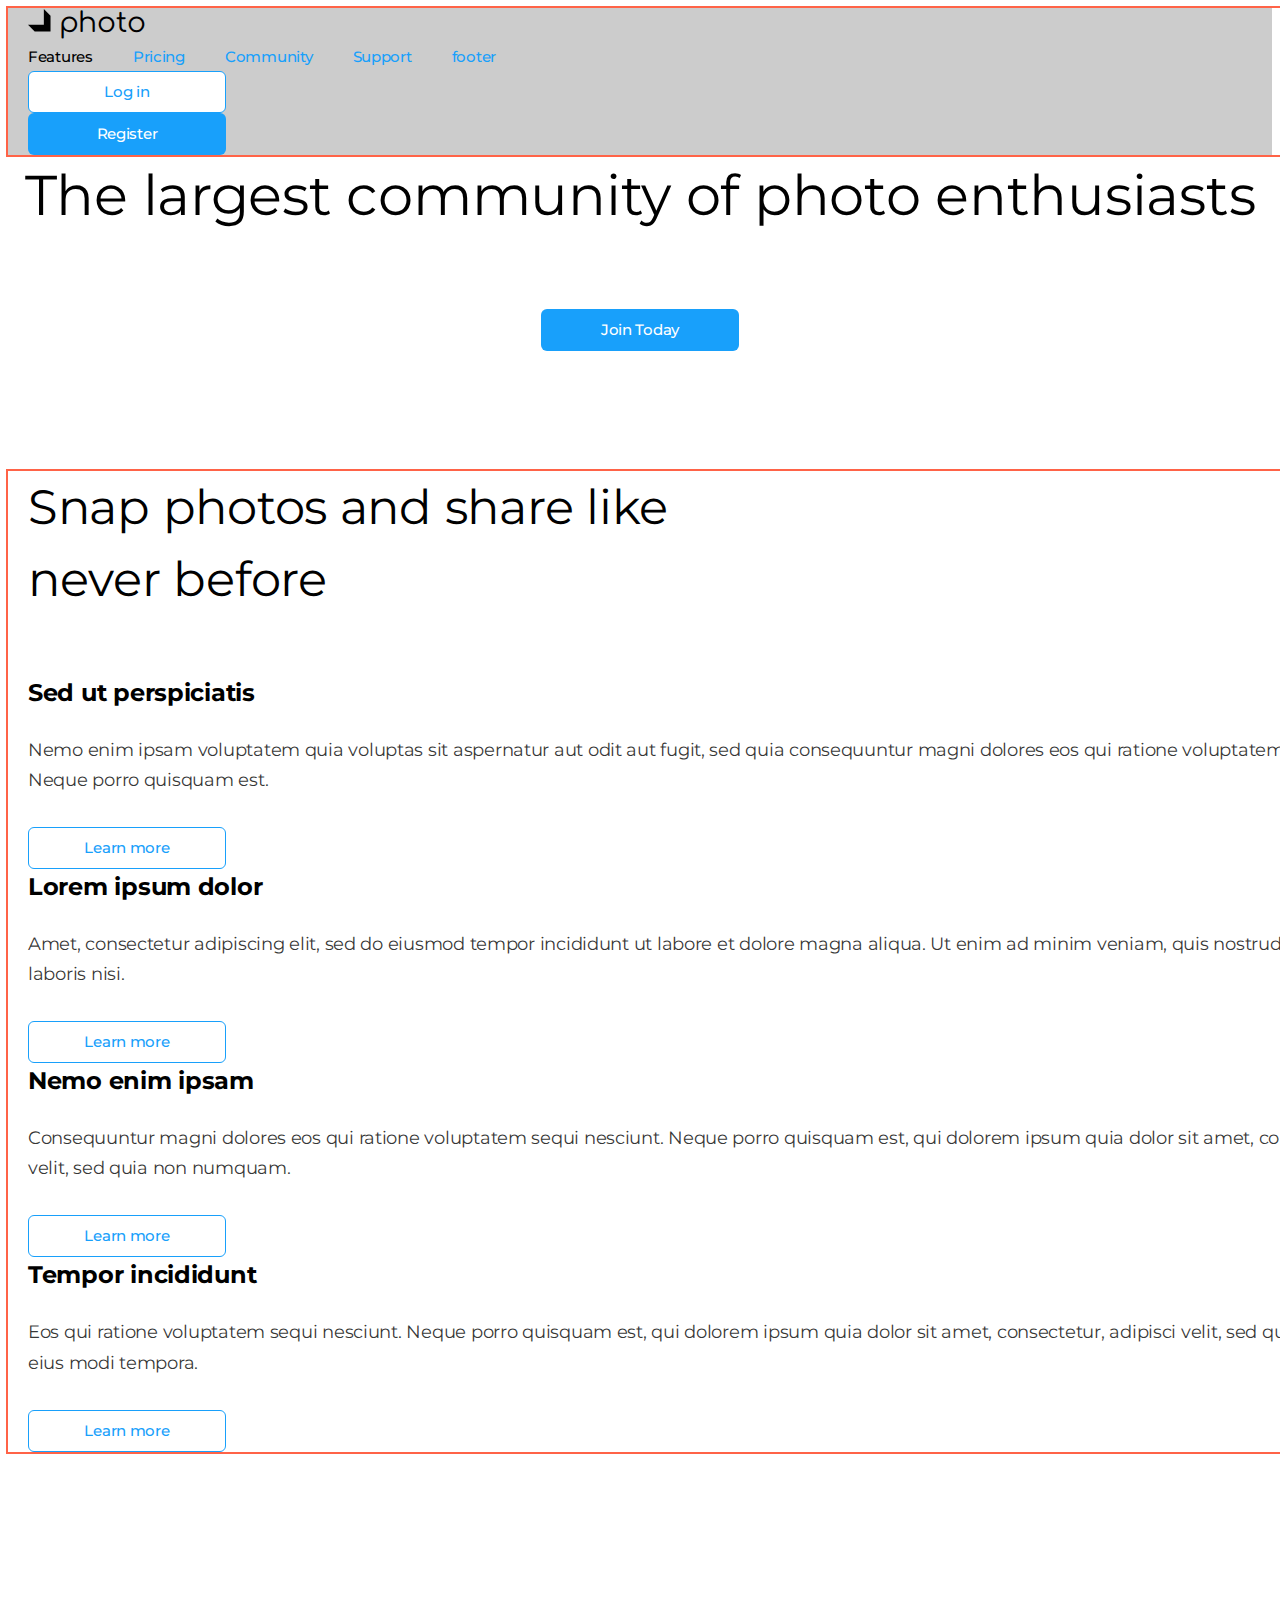
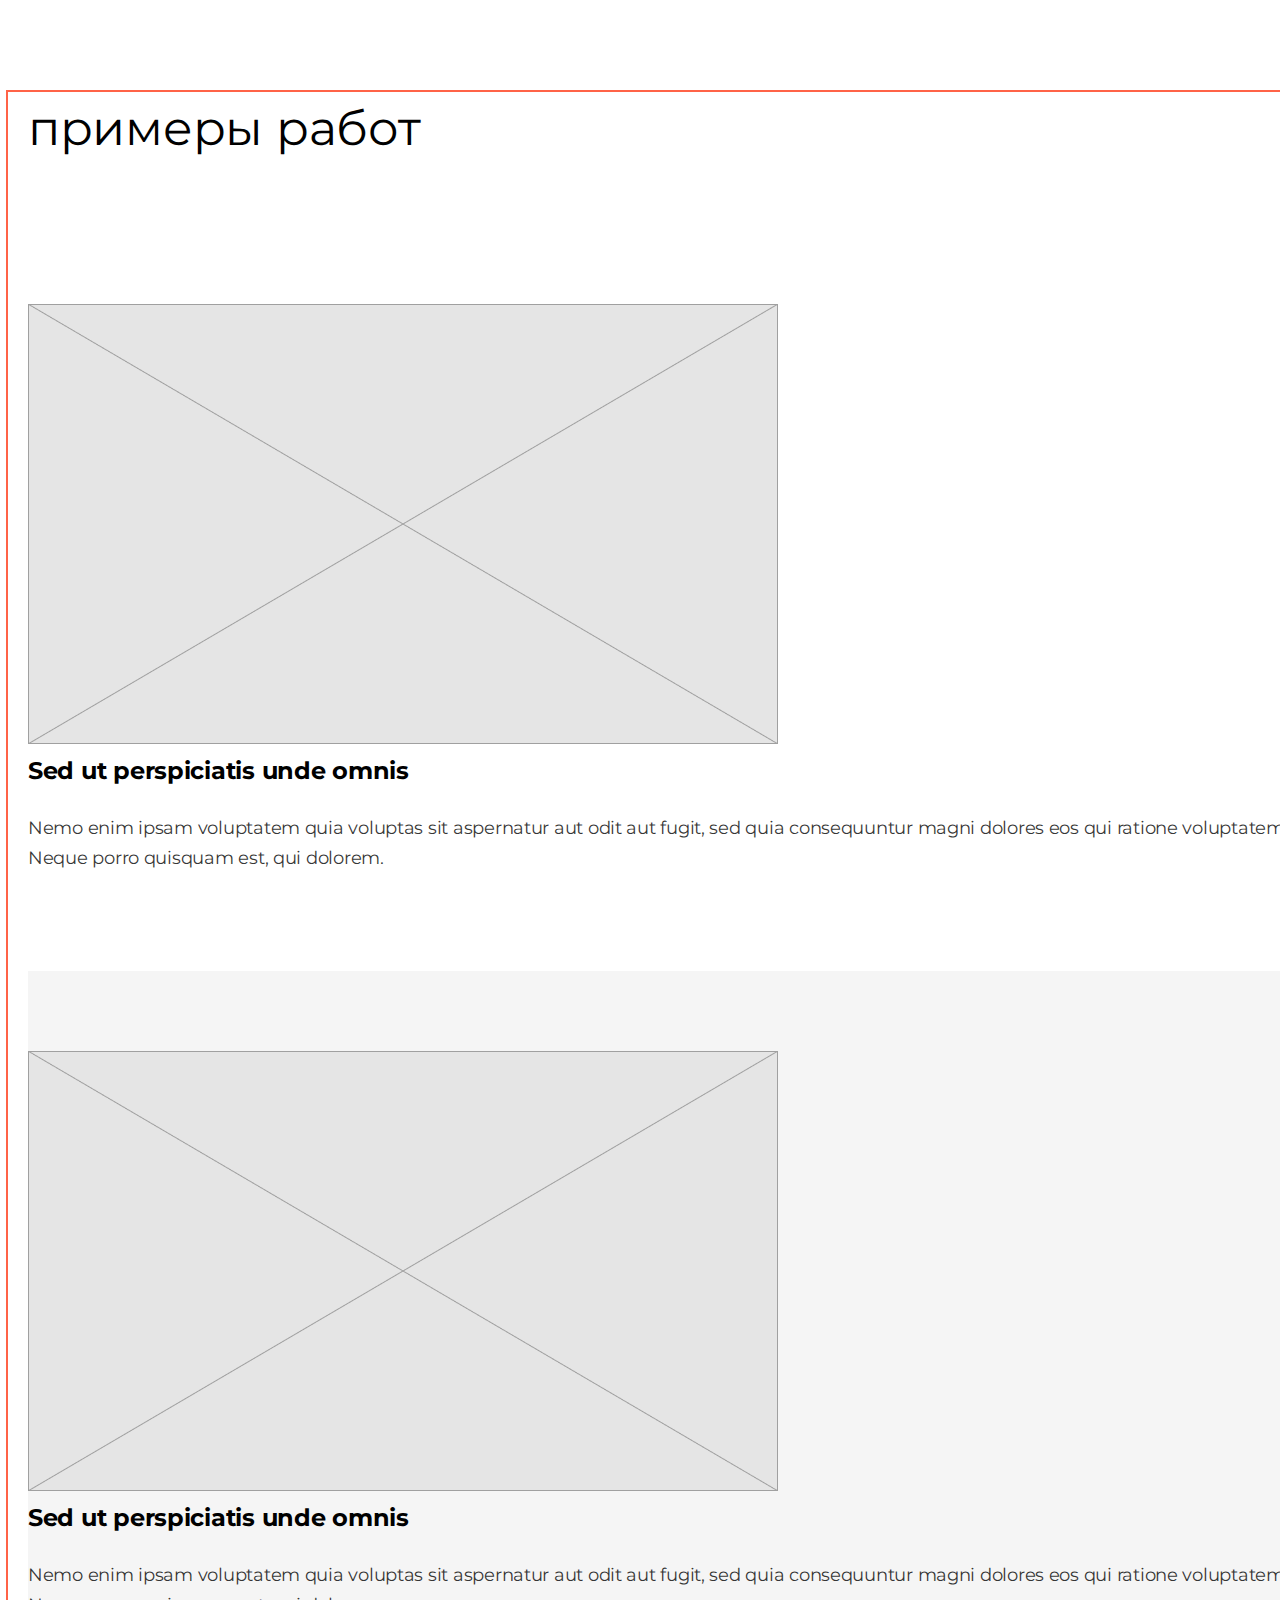
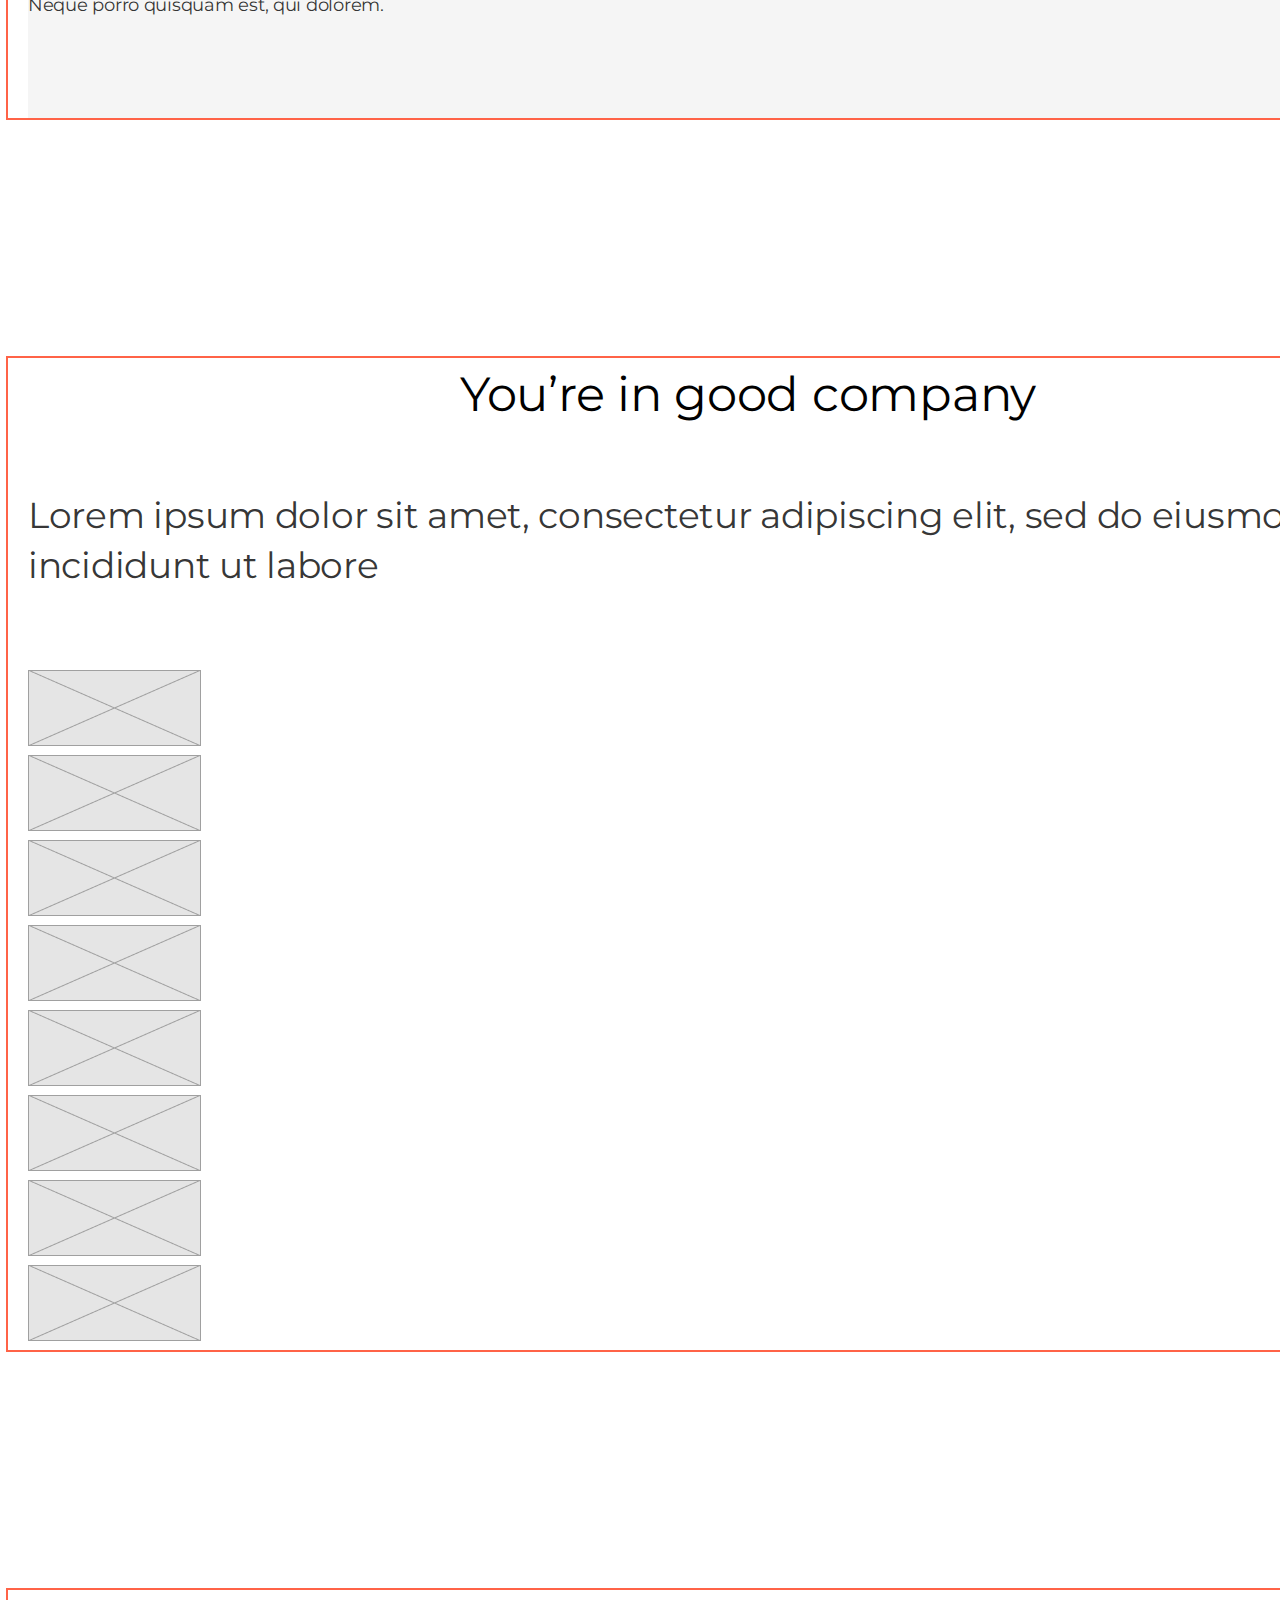
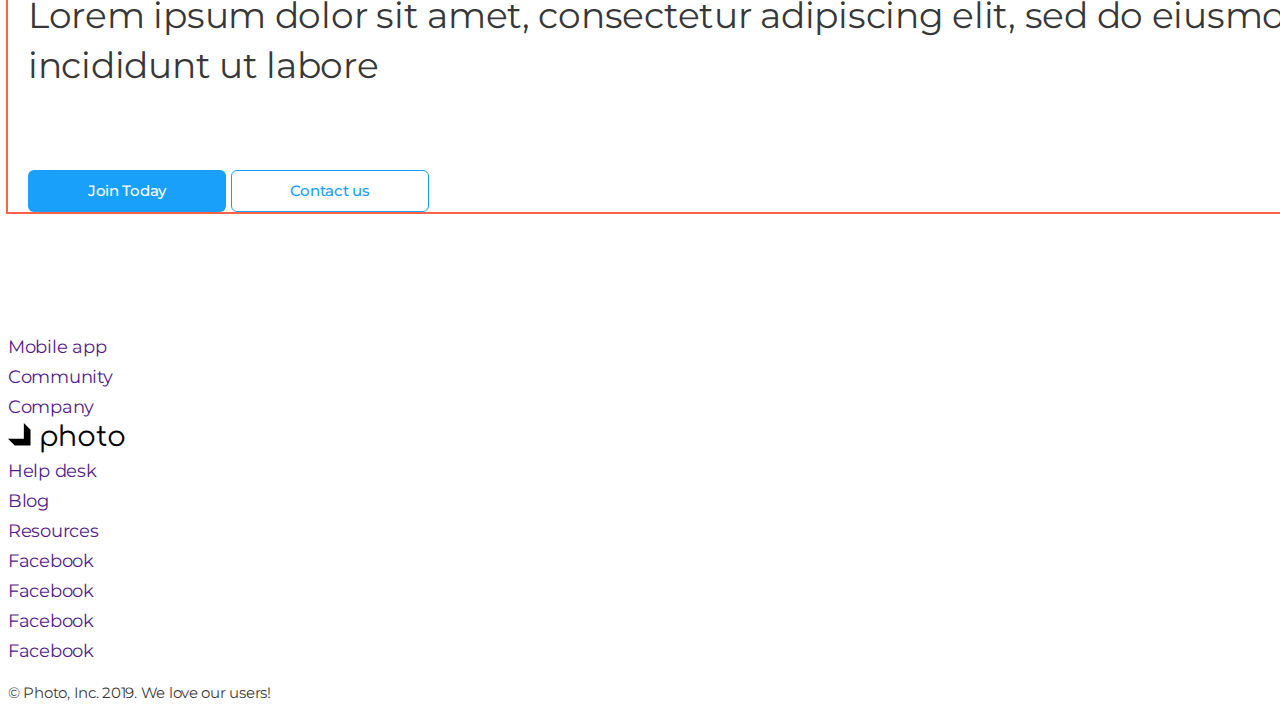
<file: index.html>
<!DOCTYPE html>
<html lang="en">
  <head>
    <meta charset="UTF-8" />
    <meta http-equiv="X-UA-Compatible" content="IE=edge" />
    <meta name="viewport" content="width=device-width, initial-scale=1.0" />

    <title>Document</title>
    <link
      href="https://fonts.googleapis.com/css2?family=Comfortaa&family=Montserrat:wght@400;500;600;700&display=swap"
      rel="stylesheet"
    />
    <link
      rel="stylesheet"
      href="https://cdnjs.cloudflare.com/ajax/libs/modern-normalize/1.1.0/modern-normalize.min.css"
      integrity="sha512-wpPYUAdjBVSE4KJnH1VR1HeZfpl1ub8YT/NKx4PuQ5NmX2tKuGu6U/JRp5y+Y8XG2tV+wKQpNHVUX03MfMFn9Q=="
      crossorigin="anonymous"
      referrerpolicy="no-referrer"
    />
    <link rel="stylesheet" href="./css/styles.css" />
  </head>
  <body>
    <!--шапка сайта -->

    <header class="page-header">
      <!--навигация ссылки-->

      <nav class="container">
        <a href="./index.html" class="logo">
          <img src="./images/logo.svg" alt="Логотип кампании" />
          photo</a
        >
        <ul class="site-nav list">
          <!-- навигация сайта -->
          <li class="item"><a href="" class="link current">Features</a></li>
          <li class="item"><a href="" class="link">Pricing</a></li>
          <li class="item">
            <a href="./community.html" class="link">Community</a>
          </li>
          <li class="item"><a href="" class="link">Support</a></li>
          <li class="item"><a href="./footer.html" class="link">footer</a></li>
        </ul>
        <ul class="auth-nav list">
          <!-- навигация и авторизация -->
          <li><a href="" class="button secondary">Log in</a></li>
          <li><a href="" class="button primeri">Register</a></li>
        </ul>
      </nav>
    </header>

    <!--меин блок неповторяющегося текста на странице-->
    <main>
      <!-- Герой -->
      <!--секция блок герой (Hero)-->
      <section class="hero">
        <h1 class="hero-title">The largest community of photo enthusiasts</h1>
        <!--главный заголовок страници-->
        <a href="" class="button primeri">Join Today</a>
      </section>

      <!--секция 1 Преимущиства-->
      <section class="section rt">
        <div class="container">
          <h2 class="section-title">
            Snap photos and share like<br />
            never before
          </h2>
          <ul class="feature-list list">
            <li>
              <h3 class="title">Sed ut perspiciatis</h3>
              <p class="text">
                Nemo enim ipsam voluptatem quia voluptas sit aspernatur aut odit
                aut fugit, sed quia consequuntur magni dolores eos qui ratione
                voluptatem sequi nesciunt. Neque porro quisquam est.
              </p>
              <a href="" class="button secondary">Learn more</a>
            </li>
            <li>
              <h3 class="title">Lorem ipsum dolor</h3>
              <p class="text">
                Amet, consectetur adipiscing elit, sed do eiusmod tempor
                incididunt ut labore et dolore magna aliqua. Ut enim ad minim
                veniam, quis nostrud exercitation ullamco laboris nisi.
              </p>
              <a href="" class="button secondary">Learn more</a>
            </li>
            <li>
              <h3 class="title">Nemo enim ipsam</h3>
              <p class="text">
                Consequuntur magni dolores eos qui ratione voluptatem sequi
                nesciunt. Neque porro quisquam est, qui dolorem ipsum quia dolor
                sit amet, consectetur, adipisci velit, sed quia non numquam.
              </p>
              <a href="" class="button secondary">Learn more</a>
            </li>
            <li>
              <h3 class="title">Tempor incididunt</h3>
              <p class="text">
                Eos qui ratione voluptatem sequi nesciunt. Neque porro quisquam
                est, qui dolorem ipsum quia dolor sit amet, consectetur,
                adipisci velit, sed quia non numquam eius modi tempora.
              </p>
              <a href="" class="button secondary">Learn more</a>
            </li>
          </ul>
        </div>
      </section>
      <!-- примеры работ -->
      <section class="section">
        <div class="container no-pading">
          <h2 lang="ru" class="section-title">примеры работ</h2>
          <ul class="work-list list">
            <li class="item">
              <img
                src="./images/Placeholder.png"
                alt="Пример работы"
                width="750"
              />
              <h3 class="title">Sed ut perspiciatis unde omnis</h3>
              <p>
                Nemo enim ipsam voluptatem quia voluptas sit aspernatur aut odit
                aut fugit, sed quia consequuntur magni dolores eos qui ratione
                voluptatem sequi nesciunt. Neque porro quisquam est, qui
                dolorem.
              </p>
            </li>
            <li class="item">
              <img
                src="./images/Placeholder.png"
                alt="Пример работы"
                width="750"
              />
              <h3 class="title">Sed ut perspiciatis unde omnis</h3>
              <p>
                Nemo enim ipsam voluptatem quia voluptas sit aspernatur aut odit
                aut fugit, sed quia consequuntur magni dolores eos qui ratione
                voluptatem sequi nesciunt. Neque porro quisquam est, qui
                dolorem.
              </p>
            </li>
          </ul>
        </div>
      </section>
      <!-- секция Testimonial -->
      <section class="section">
        <div class="container">
          <h2 class="section-title centered">You’re in good company</h2>
          <p class="section-description">
            Lorem ipsum dolor sit amet, consectetur adipiscing elit, sed do
            eiusmod tempor incididunt ut labore
          </p>
          <ul class="list">
            <li>
              <a href=""
                ><img src="./images/Rectangle.png" alt="Логотип компании"
              /></a>
            </li>
            <li>
              <a href=""
                ><img src="./images/Rectangle.png" alt="Логотип компании"
              /></a>
            </li>
            <li>
              <a href=""
                ><img src="./images/Rectangle.png" alt="Логотип компании"
              /></a>
            </li>
            <li>
              <a href=""
                ><img src="./images/Rectangle.png" alt="Логотип компании"
              /></a>
            </li>
            <li>
              <a href=""
                ><img src="./images/Rectangle.png" alt="Логотип компании"
              /></a>
            </li>
            <li>
              <a href=""
                ><img src="./images/Rectangle.png" alt="Логотип компании"
              /></a>
            </li>
            <li>
              <a href=""
                ><img src="./images/Rectangle.png" alt="Логотип компании"
              /></a>
            </li>
            <li>
              <a href=""
                ><img src="./images/Rectangle.png" alt="Логотип компании"
              /></a>
            </li>
          </ul>
        </div>
      </section>
      <!--sighup  регистрация-->
      <section class="section">
        <div class="container">
          <p class="section-description">
            Lorem ipsum dolor sit amet, consectetur adipiscing elit, sed do
            eiusmod tempor incididunt ut labore
          </p>
          <div>
            <a href="" class="button primeri">Join Today</a>
            <a href="" class="button secondary">Contact us</a>
          </div>
        </div>
      </section>
    </main>
    <!--Футер подвал сайта-->
    <footer class="footer">
      <ul class="footer-list list">
        <li><a href="">Mobile app</a></li>
        <li><a href="">Community</a></li>
        <li><a href="">Company</a></li>
      </ul>
      <a href="./index.html" class="logo">
        <img src="./images/logo.svg" alt="Логотип кампании" />
        photo</a
      >

      <ul class="footer-list list">
        <li><a href="">Help desk</a></li>
        <li><a href="">Blog</a></li>
        <li><a href="">Resources</a></li>
      </ul>
      <!-- тут будут svg иконки -->
      <ul class="footer-list list">
        <li><a href="" aria-label="Ссылка Facebook">Facebook</a></li>
        <li><a href="" aria-label="Ссылка Facebook">Facebook</a></li>
        <li><a href="" aria-label="Ссылка Facebook">Facebook</a></li>
        <li><a href="" aria-label="Ссылка Facebook">Facebook</a></li>
      </ul>
      <p class="footer-text">&copy; Photo, Inc. 2019. We love our users!</p>
    </footer>
  </body>
</html>
</file>
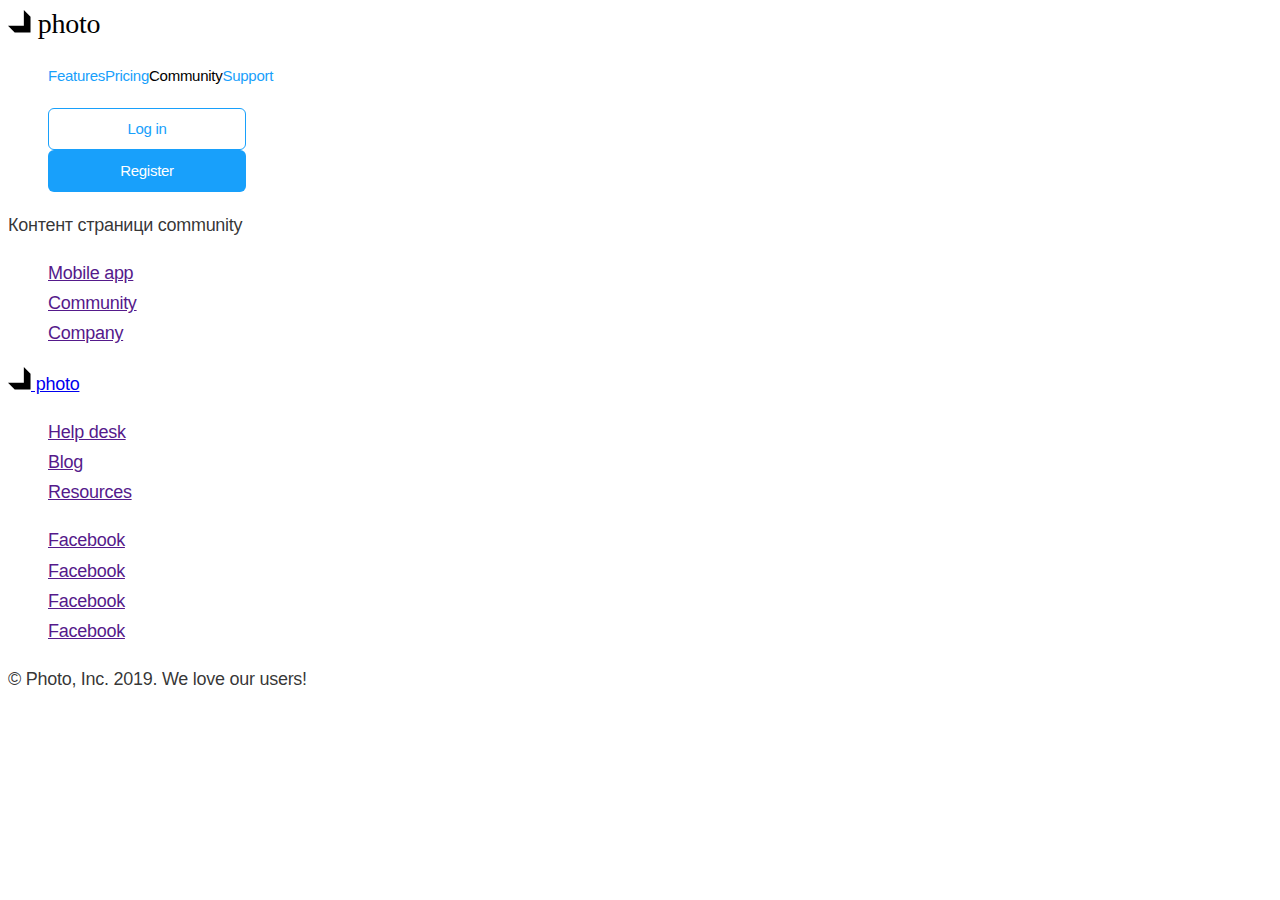
<file: community.html>
<!DOCTYPE html>
<html lang="en">
  <head>
    <meta charset="UTF-8" />
    <meta http-equiv="X-UA-Compatible" content="IE=edge" />
    <meta name="viewport" content="width=device-width, initial-scale=1.0" />

    <title>Document</title>
    <link rel="stylesheet" href="./css/styles.css" />
  </head>
  <body class="page">
    <!--шапка сайта -->
    <header>
      <!--навигация ссылки-->
      <nav>
        <a href="./index.html" class="logo">
          <img src="./images/logo.svg" alt="Логотип кампании" />
          photo</a
        >
        <ul class="site-nav">
          <!-- навигация сайта -->
          <li><a href="./index.html" class="link">Features</a></li>
          <li><a href="" class="link">Pricing</a></li>
          <li><a href="./community.html" class="link current">Community</a></li>
          <li><a href="" class="link">Support</a></li>
        </ul>
        <ul class="auth-nav">
          <!-- навигация и авторизация -->
          <li><a href="" class="button secondary">Log in</a></li>
          <li><a href="" class="button primeri">Register</a></li>
        </ul>
      </nav>
    </header>
    <!--меин блок неповторяющегося текста на странице-->
    <main>
      <p>Контент страници community</p>
    </main>
    <!--Футер подвал сайта-->
    <footer>
      <ul>
        <li><a href="">Mobile app</a></li>
        <li><a href="">Community</a></li>
        <li><a href="">Company</a></li>
      </ul>
      <a href="/">
        <img src="./images/logo.svg" alt="Логотип кампании" />
        photo</a
      >

      <ul>
        <li><a href="">Help desk</a></li>
        <li><a href="">Blog</a></li>
        <li><a href="">Resources</a></li>
      </ul>
      <!-- тут будут svg иконки -->
      <ul>
        <li><a href="" aria-label="Ссылка Facebook">Facebook</a></li>
        <li><a href="" aria-label="Ссылка Facebook">Facebook</a></li>
        <li><a href="" aria-label="Ссылка Facebook">Facebook</a></li>
        <li><a href="" aria-label="Ссылка Facebook">Facebook</a></li>
      </ul>
      <p>&copy; Photo, Inc. 2019. We love our users!</p>
    </footer>
  </body>
</html>
</file>
<file: css/styles.css>
/* цвет основного текста #000000 */
/* вторичный цвет rgba(0, 0, 0, 0.8) */
/* белый цвет текста #FFFFFF */
/* акцент #18A0FB */
/* основной цвет фона #FFFFFF  */
/* вторичний цвет фона #F5F5F5   */
/* font-family: 'Comfortaa', cursive;
font-family: 'Montserrat', sans-serif; */
/* line-height: 1.2; - высота линий , инторлиньяж, без пиксилей это множитель размера шрифта от высоты линий*/
/*  font-size: 28px; - размер шрифта */
/* font-weight: 400; - насыщенность или толщина шрифта */
/* font-family: "Montserrat", sans-serif; - семейства шрифтов */
/* text-decoration: none; - убрать нижнее подчеркивание ссылок и сброс точек */
:root {
  --primary-text-color: rgba(0, 0, 0, 0.8);
  --title-text-color: #000000;
  --accent-color: #18a0fb;
  --primary-bg-color: #ffffff;
  --seconderi-bg-color: #f5f5f5;
}
body {
  background-color: var(--primary-bg-color);
  color: var(--primary-text-color);
  font-family: "Montserrat", sans-serif;
  font-size: 18px;
  line-height: 1.67;
  letter-spacing: -0.015em;
}
/* сбрасываем стили списка */
ul {
  list-style: none;
}
.list {
  padding: 0;
  margin: 0;
  text-decoration: none;
}
/* стандартный клас для разметки блоков */
.container {
  margin-left: auto;
  margin-right: auto;
  padding-left: 20px;
  padding-right: 20px;
  width: 1440px;
  outline: 2px solid tomato;
}
/* Логотип */
.logo {
  color: var(--title-text-color);
  font-family: "Comfortaa", cursive;
  font-weight: 400;
  font-size: 28px;
  line-height: 1.14;
  text-decoration: none;
}
.logo:hover {
  color: var(--accent-color);
}
/* page header */
.page-header {
  background-color: #ccc;
}
/* Явно унаследует font-family: inherit; */
/* button {
  font-family: inherit;
} */
/* site-nav навигация сайта */
.site-nav {
  display: flex;
}
.site-nav .item {
  margin-right: 40px;
}
/* очистка крайней гиометрии :last-child  последний єлимент */
.site-nav .item:last-child {
  margin-right: 0;
}
.site-nav .link {
  color: var(--accent-color);
  font-weight: 500;
  font-size: 15px;
  line-height: 1.2;
  text-decoration: none;
}
.site-nav .link:hover,
.site-nav .link:focus {
  color: var(--title-text-color);
}
.site-nav .link.current {
  color: var(--title-text-color);
}
/* hero */
.hero {
  text-align: center;
}
.hero-title {
  /* outline: 2px solid tomato; */
  margin-top: 0;
  margin-bottom: 74px;
  color: var(--title-text-color);
  font-weight: 400;
  font-size: 56px;
  line-height: 1.43;
  text-align: center;
}

/* section секции */
.section {
  padding-top: 120px;
  padding-bottom: 120px;
}
.section.no-pading {
  padding-top: 0;
  padding-bottom: 0;
}
.section-title {
  margin-top: 0;
  margin-bottom: 60px;
  color: var(--title-text-color);
  font-weight: 400;
  font-size: 48px;
  line-height: 1.5;
}
.section-title.centered {
  text-align: center;
}
.section-description {
  margin-top: 0;
  margin-bottom: 80px;
  font-weight: 400;
  font-size: 36px;
  line-height: 1.39;
}
/* приемущество */
/* Features */
.feature-list .title,
.work-list .title {
  margin-top: 0;
  margin-bottom: 24px;
  color: var(--title-text-color);
  font-weight: 700;
  font-size: 24px;
  line-height: 1.5;
}
.feature-list p {
  margin-top: 0;
  margin-bottom: 32px;
}
.feature-list .text {
}
/*  work     Examples */
.work-list .title {
  color: var(--title-text-color);

  font-weight: 700;
  font-size: 24px;
  line-height: 1.5;
}
.work-list > .item {
  padding-top: 80px;
  padding-bottom: 80px;
}
.work-list > .item:nth-child(2n) {
  background-color: var(--seconderi-bg-color);
}

.footer-list a {
  text-decoration: none;
}
.footer-text {
  font-size: 15px;
  line-height: 1.6;
}
.footer-title {
  font-weight: 700;
  color: var(--title-text-color);
  font-size: 15px;
  line-height: 1.6;
}
/* Button */
.button {
  display: inline-block;
  border-radius: 6px;
  padding: 11px 33px;
  min-width: 130px;
  text-align: center;
  color: var(--title-text-color);
  background-color: var(--primary-bg-color);
  font-weight: 500;
  font-size: 15px;
  line-height: 1.2;
  text-decoration: none;
  border: 1px solid transparent;
}
/* border: 1px solid transparent; transparent - прозрачній */
.button.primeri {
  background-color: var(--accent-color);
  color: var(--primary-bg-color);
}

.button.secondary {
  color: var(--accent-color);
  background-color: var(--primary-bg-color);
  border-color: var(--accent-color);
}
</file>
